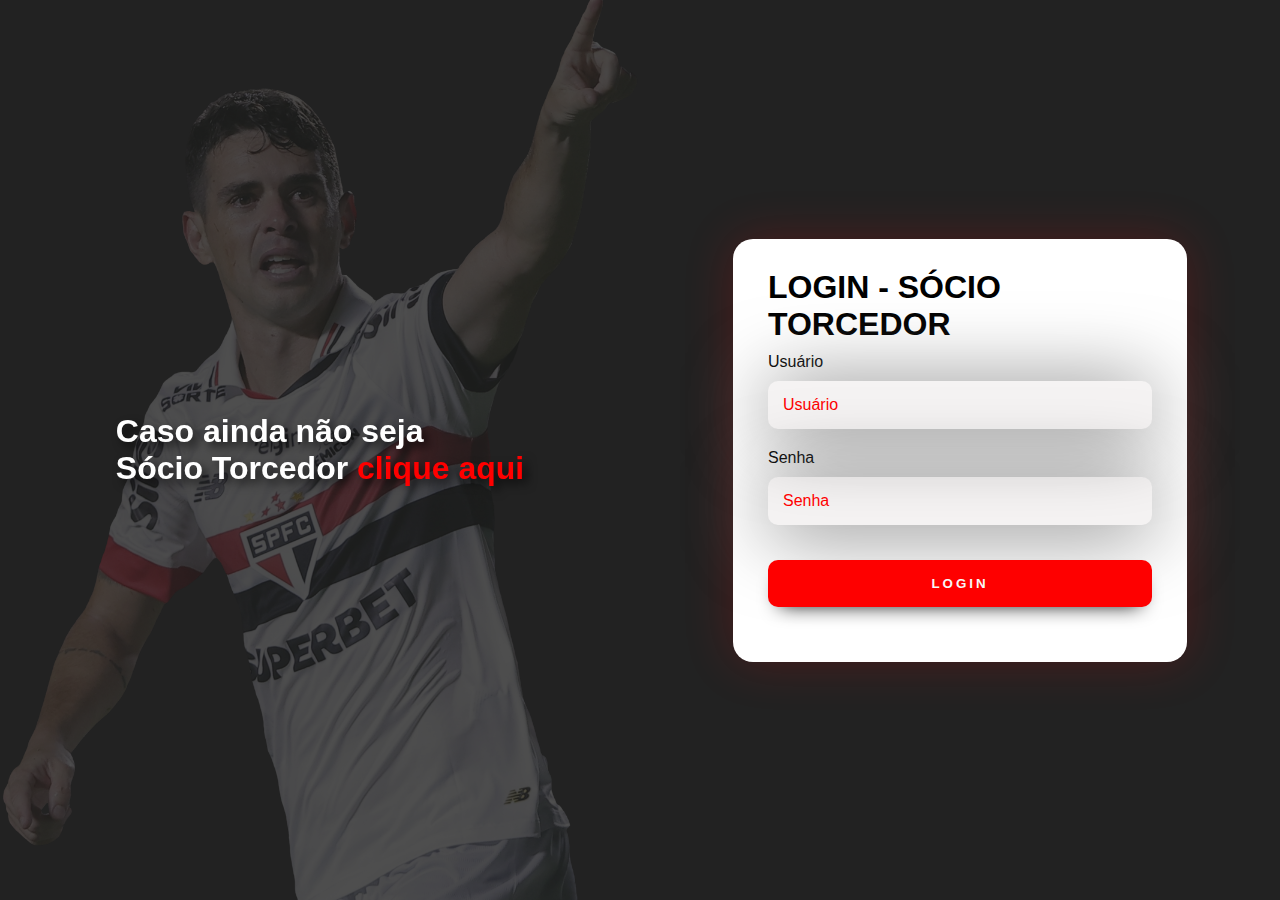
<file: login.html>
<!DOCTYPE html>
<html lang="pt-br">
<head>
    <meta charset="UTF-8">
    <meta name="viewport" content="width=device-width, initial-scale=1.0">
    <link rel="stylesheet" href="./styles/style2.css">
    <title>Sao Paulo FC</title>
</head>
<body>
    
    <div class="main-login">
        <div class="left-login">
            <h1> Caso ainda não seja <br>Sócio Torcedor <a href="./index.html">clique aqui</a></h1>
            <img src="./componentes/images/oscar-sao-paulo-fc-brazilian-serie-a-brazil-brazilian-footballers-uniqrenders.com.png" class="left-login-image" alt="oscar">
        </div>
        <div class="right-login">
            <div class="card-login">
                <h1>LOGIN - SÓCIO TORCEDOR</h1>
                <div class="textfield">
                    <label for="usuario">Usuário</label>
                    <input type="text" name="usuario" placeholder="Usuário">
                </div>
                <div class="textfield">
                    <label for="senha">Senha</label>
                    <input type="password" name="senha" placeholder="Senha">
                </div>
                <button class="btn-login">Login</button>
            </div>
        </div>
    </div>    
</body>
</html>
</file>
<file: styles/style2.css>
/*CSS DO LOGIN*/

body {
    margin: 0;
    font-family: "Noto Sans", sans-serif;
}

.main-login {
    width: 100vw;
    height: 100vh;
    background-color: rgb(34, 34, 34);
    display: flex;
    justify-content: center;
    align-items: center;
    position: relative; 
    overflow: hidden;
}

.left-login {
    width: 50vw;
    height: 100vh;
    display: flex;
    justify-content: center;
    align-items: center;
    flex-direction: column;
    position: relative; 
}

.left-login > h1 {
    filter: drop-shadow(5px 5px 5px rgba(0, 0, 0, 0.7)); 
    color: white;
    z-index: 2;  
}

.left-login-image {
    width: 50vw;  
    position: absolute;  
    top: 50%; 
    left: 50%;  
    transform: translate(-50%, -50%);
    opacity: 0.2; 
}

a {
    text-decoration: none;
    color: rgb(255, 0, 0);
}

a:hover {
    color: rgb(255, 255, 255);
    transition: 0.3s all;
}

.right-login {
    width: 50vw;
    height: 100vh;
    display: flex;
    justify-content: center;
    align-items: center;
}

.card-login {
    width: 60%;
    display: flex;
    justify-content: center;
    align-items: center;
    flex-direction: column;
    padding: 30px 35px;
    background: white;
    border-radius: 20px;
    box-shadow: 0px 0px 50px rgba(245, 0, 0, 20%);
    z-index: 2;  
}

.card-login > h1 {
    color: rgb(0, 0, 0);
    font-weight: 800;
    margin: 0;
}

.textfield {
    width: 100%;
    display: flex;
    flex-direction: column;
    align-items: flex-start;
    justify-content: center;
    margin: 10px 0;
}

.textfield > input {
    width: 100%;
    border: none;
    border-radius: 10px;
    padding: 15px;
    background: rgba(110, 74, 74, 0.067);
    color: rgb(255, 0, 0);
    font-size: 12pt;
    box-shadow: 0px 5px 80px rgb(117, 117, 117);
    outline: none;
    box-sizing: border-box;
}

.textfield > label {
    color: black;
    margin-bottom: 10px;
}

.textfield > input::placeholder {
    color: red;
}

.btn-login {
    width: 100%;
    padding: 16px 0px;
    margin: 25px;
    border: none;
    border-radius: 10px;
    outline: none;
    text-transform: uppercase;
    font-weight: 800;
    letter-spacing: 3px;
    color: rgb(248, 248, 248);
    background: rgb(254, 0, 0);
    cursor: pointer;
    box-shadow: 0px 10px 20px -12px black;
}

.btn-login:hover{
    color: black;
    transition: 0.3s all;
}

@media only screen and (max-width: 950px){
    .card-login{
        width: 85%;
    }
}
</file>
